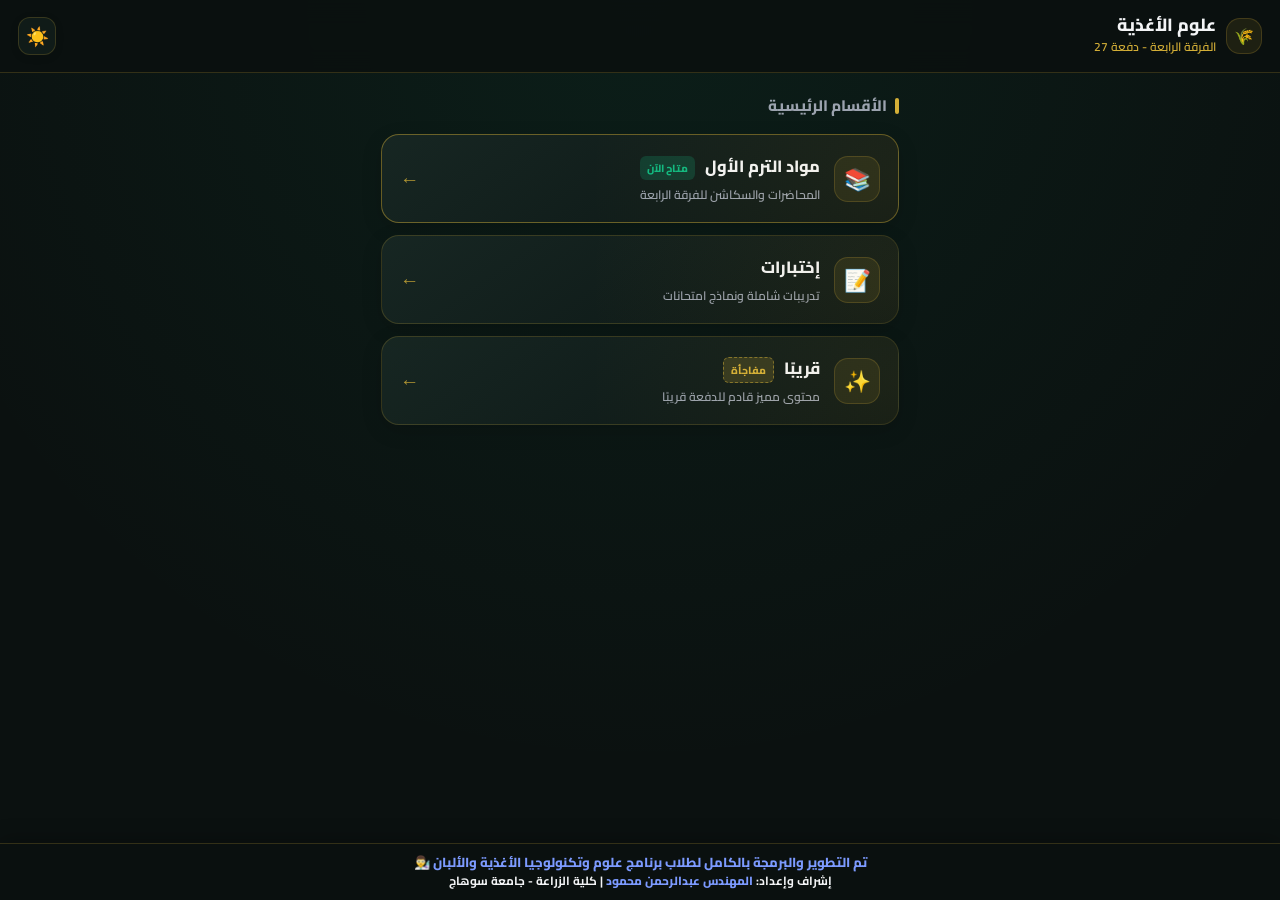
<file: index_1.html>
<!DOCTYPE html>
<html lang="ar" dir="rtl">
<head>
    <meta charset="UTF-8">
    <meta name="viewport" content="width=device-width, initial-scale=1.0, maximum-scale=1.0, user-scalable=no">
    <title>علوم الأغذية - الدفعة 27</title>
    <!-- خط Cairo المميز -->
    <link rel="preconnect" href="https://fonts.googleapis.com">
    <link rel="preconnect" href="https://fonts.gstatic.com" crossorigin>
    <link href="https://fonts.googleapis.com/css2?family=Cairo:wght@400;600;700;800;900&display=swap" rel="stylesheet">
    
    <style>
        :root {
            /* الوضع الليلي الافتراضي */
            --bg-primary: #0b1110;
            --bg-secondary: rgba(18, 30, 27, 0.85);
            --border-card: rgba(212, 175, 55, 0.2);
            --accent-gold: #d4af37;
            --accent-emerald: #10b981;
            --text-main: #f3f4f6;
            --text-sub: #9ca3af;
            --card-gradient: linear-gradient(145deg, rgba(24, 40, 36, 0.9), rgba(12, 22, 20, 0.9));
            --footer-bg: rgba(11, 17, 16, 0.95);
            --header-bg: rgba(11, 17, 16, 0.92);
            --radial-glow: rgba(16, 185, 129, 0.08);
            --accent-highlight: #7c9aff;
        }

        /* الوضع النهاري */
        [data-theme="light"] {
            --bg-primary: #f8fafc;
            --bg-secondary: rgba(255, 255, 255, 0.9);
            --border-card: rgba(212, 175, 55, 0.35);
            --accent-gold: #b38600;
            --accent-emerald: #059669;
            --text-main: #0f172a;
            --text-sub: #64748b;
            --card-gradient: linear-gradient(145deg, #ffffff, #f1f5f9);
            --footer-bg: rgba(255, 255, 255, 0.95);
            --header-bg: rgba(255, 255, 255, 0.92);
            --radial-glow: rgba(16, 185, 129, 0.12);
            --accent-highlight: #4361ee;
        }

        * {
            margin: 0;
            padding: 0;
            box-sizing: border-box;
            font-family: 'Cairo', sans-serif;
            -webkit-tap-highlight-color: transparent;
            user-select: none;
            transition: background-color 0.25s ease, color 0.25s ease, border-color 0.25s ease;
        }

        body {
            background-color: var(--bg-primary);
            color: var(--text-main);
            min-height: 100vh;
            background-image: radial-gradient(circle at top, var(--radial-glow) 0%, transparent 70%);
            overflow-x: hidden;
            display: flex;
            flex-direction: column;
            padding-bottom: 95px; /* مساحة للفوتر الثابت تحت */
        }

        /* رأس الصفحة */
        header {
            position: sticky;
            top: 0;
            background: var(--header-bg);
            backdrop-filter: blur(12px);
            -webkit-backdrop-filter: blur(12px);
            padding: 14px 18px;
            display: flex;
            align-items: center;
            justify-content: space-between;
            border-bottom: 1px solid var(--border-card);
            z-index: 100;
        }

        .header-title-box {
            display: flex;
            align-items: center;
            gap: 10px;
        }

        .header-title-box h1 {
            font-size: 1.1rem;
            font-weight: 800;
            color: var(--text-main);
            line-height: 1.2;
        }

        .header-title-box span {
            font-size: 0.75rem;
            color: var(--accent-gold);
            display: block;
            font-weight: 600;
        }

        .header-controls {
            display: flex;
            align-items: center;
            gap: 8px;
        }

        .btn-theme {
            background: var(--bg-secondary);
            color: var(--accent-gold);
            border: 1px solid var(--border-card);
            width: 38px;
            height: 38px;
            border-radius: 12px;
            font-size: 1.15rem;
            display: flex;
            align-items: center;
            justify-content: center;
            cursor: pointer;
            box-shadow: 0 2px 8px rgba(0, 0, 0, 0.1);
        }

        .btn-theme:active {
            transform: scale(0.9);
        }

        .btn-back {
            background: rgba(212, 175, 55, 0.12);
            color: var(--accent-gold);
            border: 1px solid var(--accent-gold);
            padding: 6px 12px;
            border-radius: 12px;
            font-size: 0.82rem;
            font-weight: 700;
            cursor: pointer;
            display: none;
            align-items: center;
            gap: 5px;
        }

        .btn-back:active {
            transform: scale(0.92);
            background: var(--accent-gold);
            color: #000;
        }

        /* الحاوية الرئيسية */
        .container {
            max-width: 550px;
            width: 100%;
            margin: 0 auto;
            padding: 18px 16px;
            flex-grow: 1;
        }

        /* تأثيرات الانتقال والتداخل البصري بين الشاشات */
        .view-section {
            display: none;
            opacity: 0;
            transform: translateY(16px) scale(0.98);
            transition: opacity 0.35s cubic-bezier(0.2, 0.8, 0.2, 1), transform 0.35s cubic-bezier(0.2, 0.8, 0.2, 1);
        }

        .view-section.active {
            display: block;
            opacity: 1;
            transform: translateY(0) scale(1);
        }

        .section-label {
            font-size: 0.95rem;
            font-weight: 800;
            color: var(--text-sub);
            margin-bottom: 14px;
            display: flex;
            align-items: center;
            gap: 8px;
        }

        .section-label::before {
            content: '';
            width: 4px;
            height: 16px;
            background: var(--accent-gold);
            border-radius: 2px;
        }

        /* تصميم البطاقات بتأثيرات بصرية متدرجة */
        .grid-cards {
            display: flex;
            flex-direction: column;
            gap: 12px;
        }

        .app-card {
            background: var(--card-gradient);
            border: 1px solid var(--border-card);
            border-radius: 18px;
            padding: 16px 18px;
            display: flex;
            align-items: center;
            justify-content: space-between;
            cursor: pointer;
            box-shadow: 0 6px 20px rgba(0, 0, 0, 0.15);
            position: relative;
            overflow: hidden;
            transition: transform 0.2s cubic-bezier(0.34, 1.56, 0.64, 1), border-color 0.2s ease, box-shadow 0.2s ease;
        }

        .app-card::after {
            content: '';
            position: absolute;
            top: 0;
            left: 0;
            right: 0;
            bottom: 0;
            background: radial-gradient(circle at right, rgba(212, 175, 55, 0.08), transparent 60%);
            pointer-events: none;
        }

        .app-card:active {
            transform: scale(0.96);
            border-color: var(--accent-gold);
        }

        .card-info {
            display: flex;
            align-items: center;
            gap: 14px;
        }

        .card-icon {
            width: 46px;
            height: 46px;
            background: rgba(212, 175, 55, 0.1);
            border: 1px solid var(--border-card);
            border-radius: 14px;
            display: flex;
            align-items: center;
            justify-content: center;
            font-size: 1.35rem;
            color: var(--accent-gold);
            flex-shrink: 0;
            transition: transform 0.3s ease;
        }

        .app-card:hover .card-icon {
            transform: rotate(-5deg) scale(1.05);
        }

        .card-text h3 {
            font-size: 1.02rem;
            font-weight: 800;
            color: var(--text-main);
            margin-bottom: 2px;
        }

        .card-text p {
            font-size: 0.76rem;
            color: var(--text-sub);
            font-weight: 600;
        }

        .card-arrow {
            color: var(--accent-gold);
            font-size: 1.2rem;
            opacity: 0.8;
            font-weight: bold;
            transition: transform 0.2s ease;
        }

        .app-card:hover .card-arrow {
            transform: translateX(-4px);
        }

        .card-primary-glow {
            border: 1px solid rgba(212, 175, 55, 0.45);
        }

        .card-badge {
            font-size: 0.65rem;
            font-weight: 800;
            padding: 2px 7px;
            border-radius: 6px;
            background: rgba(16, 185, 129, 0.2);
            color: var(--accent-emerald);
            margin-right: 6px;
        }

        .badge-mystery {
            background: rgba(212, 175, 55, 0.18);
            color: var(--accent-gold);
            border: 1px dashed rgba(212, 175, 55, 0.5);
        }

        /* شاشة المحتوى (نظري / عملي) */
        .content-sub-grid {
            display: grid;
            grid-template-columns: 1fr 1fr;
            gap: 12px;
            margin-top: 10px;
        }

        .content-box-card {
            background: var(--card-gradient);
            border: 1px solid var(--border-card);
            border-radius: 18px;
            padding: 22px 12px;
            text-align: center;
            cursor: pointer;
            box-shadow: 0 6px 18px rgba(0, 0, 0, 0.1);
            transition: transform 0.25s ease, border-color 0.25s ease;
        }

        .content-box-card:active {
            transform: scale(0.94);
            border-color: var(--accent-gold);
        }

        .content-box-card .box-icon {
            font-size: 1.9rem;
            margin-bottom: 6px;
            display: block;
        }

        .content-box-card h4 {
            font-size: 1.05rem;
            font-weight: 800;
            color: var(--text-main);
        }

        .content-box-card span {
            font-size: 0.72rem;
            color: var(--text-sub);
            display: block;
            margin-top: 4px;
            font-weight: 600;
        }

        /* الفوتر المثبت تماماً بأسفل الشاشة (Fixed Footer) */
        footer {
            position: fixed;
            bottom: 0;
            left: 0;
            right: 0;
            z-index: 150;
            padding: 10px 16px;
            text-align: center;
            background: var(--footer-bg);
            border-top: 1px solid var(--border-card);
            backdrop-filter: blur(14px);
            -webkit-backdrop-filter: blur(14px);
            box-shadow: 0 -4px 20px rgba(0, 0, 0, 0.25);
        }

        .footer-highlight {
            color: var(--accent-highlight);
            font-weight: 800;
            font-size: 0.82rem;
            margin-bottom: 2px;
            line-height: 1.35;
        }

        .footer-author {
            font-size: 0.74rem;
            color: var(--text-main);
            font-weight: 700;
            line-height: 1.4;
        }

        .footer-author .author-name {
            color: var(--accent-highlight);
            font-weight: 800;
        }
    </style>
</head>
<body>

    <!-- رأس الصفحة -->
    <header>
        <div class="header-title-box">
            <div class="card-icon" style="width: 36px; height: 36px; font-size: 1rem;">🌾</div>
            <div>
                <h1 id="top-title">علوم الأغذية</h1>
                <span id="top-subtitle">الفرقة الرابعة - دفعة 27</span>
            </div>
        </div>
        <div class="header-controls">
            <button id="btn-theme-toggle" class="btn-theme" onclick="toggleTheme()" title="تبديل الوضع">
                <span id="theme-icon">☀️</span>
            </button>
            <button id="btn-back" class="btn-back" onclick="navigateBack()">
                <span>رجوع</span> ↩
            </button>
        </div>
    </header>

    <div class="container">
        
        <!-- المستوى الأول: الواجهة الرئيسية -->
        <div id="view-home" class="view-section active">
            <div class="section-label">الأقسام الرئيسية</div>
            <div class="grid-cards">
                
                <div class="app-card card-primary-glow" onclick="navigateTo('view-term-subjects', 'مواد الترم الأول', 'اختر المادة الدراسية')">
                    <div class="card-info">
                        <div class="card-icon">📚</div>
                        <div class="card-text">
                            <h3>مواد الترم الأول <span class="card-badge">متاح الآن</span></h3>
                            <p>المحاضرات والسكاشن للفرقة الرابعة</p>
                        </div>
                    </div>
                    <div class="card-arrow">←</div>
                </div>

                <div class="app-card" onclick="playClickSound(); alert('قسم الاختبارات وبنوك الأسئلة قيد التجهيز الآن!');">
                    <div class="card-info">
                        <div class="card-icon">📝</div>
                        <div class="card-text">
                            <h3>إختبارات</h3>
                            <p>تدريبات شاملة ونماذج امتحانات</p>
                        </div>
                    </div>
                    <div class="card-arrow">←</div>
                </div>

                <!-- بطاقة قريباً بدون أي تفاصيل (مفاجأة) -->
                <div class="app-card" onclick="playClickSound(); alert('مفاجأة قادمة للدفعة قريبًا... ترقبوا! ✨');">
                    <div class="card-info">
                        <div class="card-icon">✨</div>
                        <div class="card-text">
                            <h3>قريبًا <span class="card-badge badge-mystery">مفاجأة</span></h3>
                            <p>محتوى مميز قادم للدفعة قريبًا</p>
                        </div>
                    </div>
                    <div class="card-arrow">←</div>
                </div>

            </div>
        </div>

        <!-- المستوى الثاني: قائمة المواد -->
        <div id="view-term-subjects" class="view-section">
            <div class="section-label">مواد الفصل الدراسي الأول</div>
            <div class="grid-cards">

                <div class="app-card" onclick="openSubject('تكنولوجيا اللحوم والأسماك')">
                    <div class="card-info">
                        <div class="card-icon">🥩</div>
                        <div class="card-text">
                            <h3>تكنولوجيا اللحوم والأسماك</h3>
                            <p>نظري وعملي المادة</p>
                        </div>
                    </div>
                    <div class="card-arrow">←</div>
                </div>

                <div class="app-card" onclick="openSubject('تكنولوجيا الحبوب')">
                    <div class="card-info">
                        <div class="card-icon">🌾</div>
                        <div class="card-text">
                            <h3>تكنولوجيا الحبوب</h3>
                            <p>نظري وعملي المادة</p>
                        </div>
                    </div>
                    <div class="card-arrow">←</div>
                </div>

                <div class="app-card" onclick="openSubject('تكنولوجيا السكر')">
                    <div class="card-info">
                        <div class="card-icon">🧊</div>
                        <div class="card-text">
                            <h3>تكنولوجيا السكر</h3>
                            <p>نظري وعملي المادة</p>
                        </div>
                    </div>
                    <div class="card-arrow">←</div>
                </div>

                <div class="app-card" onclick="openSubject('كيمياء ألبان')">
                    <div class="card-info">
                        <div class="card-icon">🧪</div>
                        <div class="card-text">
                            <h3>كيمياء ألبان</h3>
                            <p>نظري وعملي المادة</p>
                        </div>
                    </div>
                    <div class="card-arrow">←</div>
                </div>

                <div class="app-card" onclick="openSubject('تكنولوجيا الجبن')">
                    <div class="card-info">
                        <div class="card-icon">🧀</div>
                        <div class="card-text">
                            <h3>تكنولوجيا الجبن</h3>
                            <p>نظري وعملي المادة</p>
                        </div>
                    </div>
                    <div class="card-arrow">←</div>
                </div>

                <div class="app-card" onclick="openSubject('الإدارة الفنية لمصانع الالبان')">
                    <div class="card-info">
                        <div class="card-icon">🏭</div>
                        <div class="card-text">
                            <h3>الإدارة الفنية لمصانع الالبان</h3>
                            <p>نظري وعملي المادة</p>
                        </div>
                    </div>
                    <div class="card-arrow">←</div>
                </div>

            </div>
        </div>

        <!-- المستوى الثالث: محتوى المادة (نظري / عملي) -->
        <div id="view-subject-content" class="view-section">
            <div id="selected-subject-label" class="section-label">محتوى المادة</div>
            
            <div class="content-sub-grid">
                <div class="content-box-card" onclick="playClickSound(); alert('سيتم فتح قسم النظري والمحاضرات لهذه المادة');">
                    <span class="box-icon">📖</span>
                    <h4>النظري</h4>
                    <span>المحاضرات والشرح</span>
                </div>

                <div class="content-box-card" onclick="playClickSound(); alert('سيتم فتح قسم العملي والسكاشن لهذه المادة');">
                    <span class="box-icon">🔬</span>
                    <h4>العملي</h4>
                    <span>السكاشن والتجارب</span>
                </div>
            </div>
        </div>

    </div>

    <!-- الفوتر المثبت تحت خالص بشكل دائم -->
    <footer>
        <div class="footer-highlight">
            تم التطوير والبرمجة بالكامل لطلاب برنامج علوم وتكنولوجيا الأغذية والألبان 👨‍🔬
        </div>
        <div class="footer-author">
            إشراف وإعداد: <span class="author-name">المهندس عبدالرحمن محمود</span> | كلية الزراعة - جامعة سوهاج
        </div>
    </footer>

    <!-- التحكم الصوتي والتنقل ومفتاح الثيم -->
    <script>
        // إعداد الصوت التفاعلي
        let audioCtx;
        function initAudio() {
            if (!audioCtx) {
                audioCtx = new (window.AudioContext || window.webkitAudioContext)();
            }
        }

        function playClickSound() {
            try {
                initAudio();
                if (audioCtx.state === 'suspended') audioCtx.resume();
                const osc = audioCtx.createOscillator();
                const gain = audioCtx.createGain();
                osc.type = 'sine';
                osc.frequency.setValueAtTime(540, audioCtx.currentTime);
                osc.frequency.exponentialRampToValueAtTime(820, audioCtx.currentTime + 0.05);
                gain.gain.setValueAtTime(0.12, audioCtx.currentTime);
                gain.gain.exponentialRampToValueAtTime(0.01, audioCtx.currentTime + 0.05);
                osc.connect(gain);
                gain.connect(audioCtx.destination);
                osc.start();
                osc.stop(audioCtx.currentTime + 0.05);
            } catch (e) {}
        }

        function playBackSound() {
            try {
                initAudio();
                if (audioCtx.state === 'suspended') audioCtx.resume();
                const osc = audioCtx.createOscillator();
                const gain = audioCtx.createGain();
                osc.type = 'triangle';
                osc.frequency.setValueAtTime(450, audioCtx.currentTime);
                osc.frequency.exponentialRampToValueAtTime(280, audioCtx.currentTime + 0.06);
                gain.gain.setValueAtTime(0.1, audioCtx.currentTime);
                gain.gain.exponentialRampToValueAtTime(0.01, audioCtx.currentTime + 0.06);
                osc.connect(gain);
                gain.connect(audioCtx.destination);
                osc.start();
                osc.stop(audioCtx.currentTime + 0.06);
            } catch (e) {}
        }

        // التبديل بين الوضع الليلي والنهاري
        function toggleTheme() {
            playClickSound();
            const currentTheme = document.documentElement.getAttribute('data-theme');
            const newTheme = currentTheme === 'light' ? 'dark' : 'light';
            document.documentElement.setAttribute('data-theme', newTheme);
            document.getElementById('theme-icon').innerText = newTheme === 'light' ? '🌙' : '☀️';
            localStorage.setItem('app-theme', newTheme);
        }

        // استعادة الثيم المحفوظ
        (function loadSavedTheme() {
            const savedTheme = localStorage.getItem('app-theme') || 'dark';
            document.documentElement.setAttribute('data-theme', savedTheme);
            const icon = document.getElementById('theme-icon');
            if (icon) icon.innerText = savedTheme === 'light' ? '🌙' : '☀️';
        })();

        // شجرة التنقل مع المؤثرات البصرية وتداخل الشاشات
        let navHistory = [{
            viewId: 'view-home',
            title: 'علوم الأغذية',
            subtitle: 'الفرقة الرابعة - دفعة 27'
        }];

        function navigateTo(viewId, title, subtitle) {
            playClickSound();
            const activeSection = document.querySelector('.view-section.active');
            if (activeSection) {
                activeSection.classList.remove('active');
            }
            
            setTimeout(() => {
                document.querySelectorAll('.view-section').forEach(sec => sec.style.display = 'none');
                const nextSection = document.getElementById(viewId);
                nextSection.style.display = 'block';
                setTimeout(() => nextSection.classList.add('active'), 20);
            }, 100);
            
            navHistory.push({ viewId, title, subtitle });
            updateHeader();
        }

        function openSubject(subjectName) {
            document.getElementById('selected-subject-label').innerText = 'محتوى مادة: ' + subjectName;
            navigateTo('view-subject-content', subjectName, 'اختر نوع المحتوى');
        }

        function navigateBack() {
            if (navHistory.length > 1) {
                playBackSound();
                navHistory.pop();
                const previous = navHistory[navHistory.length - 1];
                
                const activeSection = document.querySelector('.view-section.active');
                if (activeSection) {
                    activeSection.classList.remove('active');
                }

                setTimeout(() => {
                    document.querySelectorAll('.view-section').forEach(sec => sec.style.display = 'none');
                    const prevSection = document.getElementById(previous.viewId);
                    prevSection.style.display = 'block';
                    setTimeout(() => prevSection.classList.add('active'), 20);
                }, 100);

                updateHeader();
            }
        }

        function updateHeader() {
            const current = navHistory[navHistory.length - 1];
            document.getElementById('top-title').innerText = current.title;
            document.getElementById('top-subtitle').innerText = current.subtitle;
            const btnBack = document.getElementById('btn-back');
            btnBack.style.display = (navHistory.length > 1) ? 'flex' : 'none';
        }
    </script>
</body>
</html>
</file>
